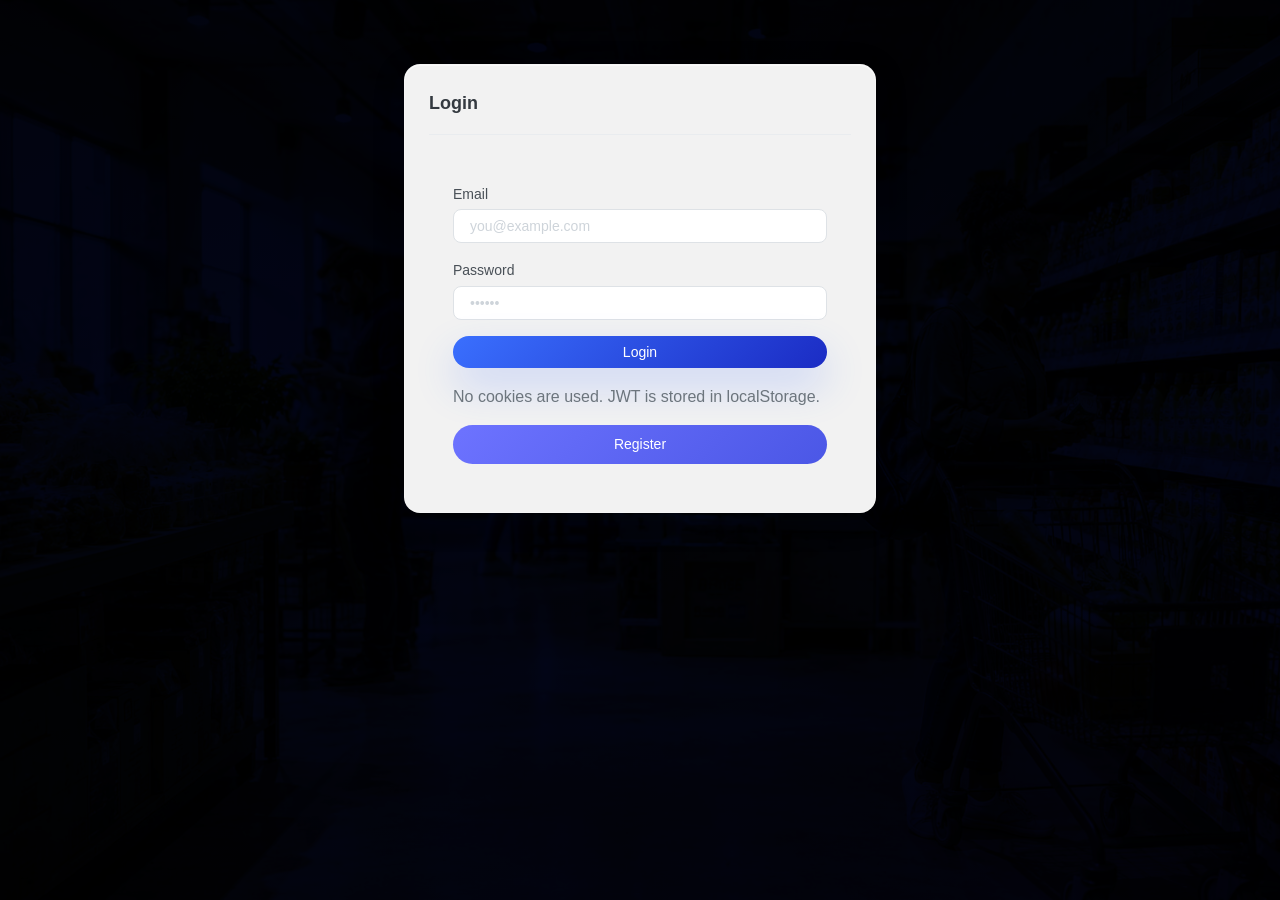
<file: frontend/login.html>
<!doctype html>
<html lang="en">
<head>
  <meta charset="UTF-8" />
  <meta name="viewport" content="width=device-width, initial-scale=1.0" />
  <title>SMART SHOP MANAGEMENT SYSTEM - Login</title>
  <link rel="stylesheet" href="/assets/css/style.css" />
</head>
<body>
  <div class="main-content" style="margin-left: 0; padding-top: 4rem; max-width: 520px; margin-right: auto; margin-left: auto;">
    <div class="card">
      <div class="card-header">
        <div class="card-title">Login</div>
      </div>
      <div class="card-body" style="padding: var(--spacing-lg);">
        <form id="loginForm" novalidate>
          <div class="form-group">
            <label class="form-label" for="email">Email</label>
            <input class="form-input" id="email" name="email" type="email" placeholder="you@example.com" required />
            <div class="form-error" id="emailError"></div>
          </div>

          <div class="form-group">
            <label class="form-label" for="password">Password</label>
            <input class="form-input" id="password" name="password" type="password" placeholder="••••••" required />
            <div class="form-error" id="passwordError"></div>
          </div>

          <button class="btn btn-primary w-100" id="btnSubmit" type="submit">Login</button>

          <p class="text-muted" style="margin-top: 1rem;">
            No cookies are used. JWT is stored in localStorage.
          </p>

          <div style="margin-top: 1rem; display:flex; gap: 0.75rem;">
            <a class="btn btn-secondary w-100" href="/register">Register</a>
          </div>
        </form>
      </div>
    </div>
  </div>

  <div class="toast-container" id="toastContainer"></div>

  <script src="/assets/js/api.js"></script>
  <script src="/assets/js/ui.js"></script>
  <script src="/assets/js/auth.js"></script>
</body>
</html>
</file>
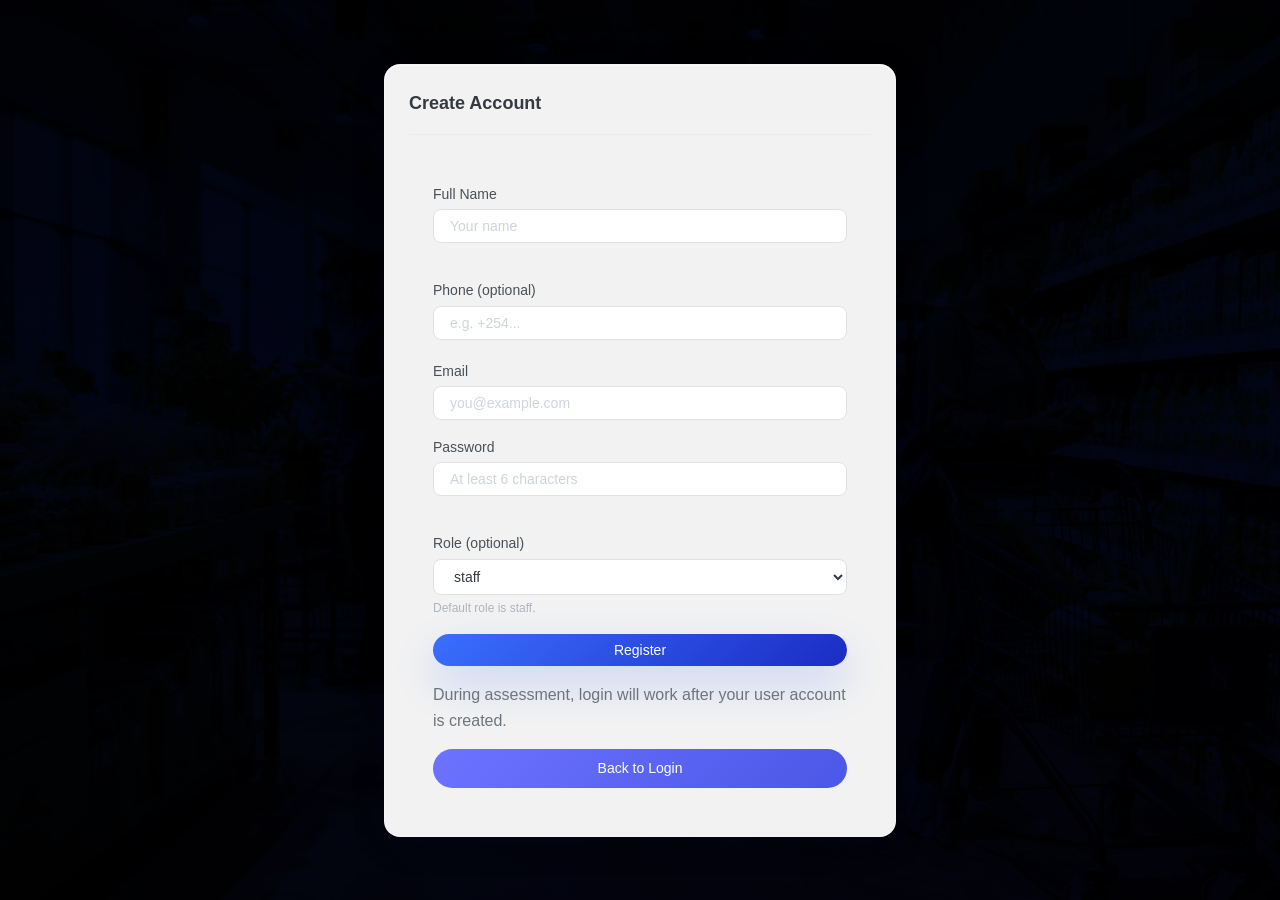
<file: frontend/register.html>
<!doctype html>
<html lang="en">
<head>
  <meta charset="UTF-8" />
  <meta name="viewport" content="width=device-width, initial-scale=1.0" />
  <title>SMART SHOP MANAGEMENT SYSTEM - Register</title>
  <link rel="stylesheet" href="/assets/css/style.css" />
</head>
<body>
  <div class="main-content" style="margin-left: 0; padding-top: 4rem; max-width: 560px; margin-right: auto; margin-left: auto;">
    <div class="card">
      <div class="card-header">
        <div class="card-title">Create Account</div>
      </div>
      <div class="card-body" style="padding: var(--spacing-lg);">
        <form id="registerForm" novalidate>
          <div class="form-row">
            <div class="form-group">
              <label class="form-label" for="name">Full Name</label>
              <input class="form-input" id="name" name="name" type="text" placeholder="Your name" required />
              <div class="form-error" id="nameError"></div>
            </div>
            <div class="form-group">
              <label class="form-label" for="phone">Phone (optional)</label>
              <input class="form-input" id="phone" name="phone" type="text" placeholder="e.g. +254..." />
              <div class="form-error" id="phoneError"></div>
            </div>
          </div>

          <div class="form-group">
            <label class="form-label" for="email">Email</label>
            <input class="form-input" id="email" name="email" type="email" placeholder="you@example.com" required />
            <div class="form-error" id="emailError"></div>
          </div>

          <div class="form-row">
            <div class="form-group">
              <label class="form-label" for="password">Password</label>
              <input class="form-input" id="password" name="password" type="password" placeholder="At least 6 characters" required />
              <div class="form-error" id="passwordError"></div>
            </div>
            <div class="form-group">
              <label class="form-label" for="role">Role (optional)</label>
              <select class="form-select" id="role" name="role">
                <option value="">staff</option>
                <option value="admin">admin</option>
                <option value="staff">staff</option>
              </select>
              <div class="form-hint">Default role is staff.</div>
            </div>
          </div>

          <button class="btn btn-primary w-100" id="btnSubmit" type="submit">Register</button>

          <p class="text-muted" style="margin-top: 1rem;">
            During assessment, login will work after your user account is created.
          </p>

          <div style="margin-top: 1rem; display:flex; gap: 0.75rem;">
            <a class="btn btn-secondary w-100" href="/login">Back to Login</a>
          </div>
        </form>
      </div>
    </div>
  </div>

  <div class="toast-container" id="toastContainer"></div>

  <script src="/assets/js/api.js"></script>
  <script src="/assets/js/ui.js"></script>
  <script src="/assets/js/auth.js"></script>
</body>
</html>
</file>
<file: assets/css/style.css>
/**
 * ===========================================
 * SMART SHOP MANAGEMENT SYSTEM
 * Main Stylesheet
 * ===========================================
 * Professional styling for the entire
 * application with responsive design and
 * dark mode support.
 */

/* ===========================================
 * CSS VARIABLES (Light Mode)
 * =========================================== */
:root {
  /* Primary Colors */
  --primary-color: #4361ee;
  --primary-hover: #3a56d4;
  --primary-light: #e8ebfd;
  --secondary-color: #3f37c9;

  /* Status Colors */
  --success-color: #2ecc71;
  --success-light: #d5f5e3;
  --warning-color: #f39c12;
  --warning-light: #fef9e7;
  --danger-color: #e74c3c;
  --danger-light: #fdedec;
  --info-color: #3498db;
  --info-light: #eaf2f8;

  /* Neutral Colors */
  --white: #ffffff;
  --gray-50: #f8f9fa;
  --gray-100: #f1f3f5;
  --gray-200: #e9ecef;
  --gray-300: #dee2e6;
  --gray-400: #ced4da;
  --gray-500: #adb5bd;
  --gray-600: #6c757d;
  --gray-700: #495057;
  --gray-800: #343a40;
  --gray-900: #212529;

  /* Typography */
  --font-family: 'Segoe UI', -apple-system, BlinkMacSystemFont, sans-serif;
  --font-size-xs: 0.75rem;
  --font-size-sm: 0.875rem;
  --font-size-base: 1rem;
  --font-size-lg: 1.125rem;
  --font-size-xl: 1.25rem;
  --font-size-2xl: 1.5rem;
  --font-size-3xl: 2rem;

  /* Spacing */
  --spacing-xs: 0.25rem;
  --spacing-sm: 0.5rem;
  --spacing-md: 1rem;
  --spacing-lg: 1.5rem;
  --spacing-xl: 2rem;
  --spacing-2xl: 3rem;

  /* Shadows */
  --shadow-sm: 0 1px 2px rgba(0, 0, 0, 0.05);
  --shadow-md: 0 4px 6px rgba(0, 0, 0, 0.07);
  --shadow-lg: 0 10px 15px rgba(0, 0, 0, 0.1);
  --shadow-xl: 0 20px 25px rgba(0, 0, 0, 0.15);

  /* Border Radius */
  --radius-sm: 0.25rem;
  --radius-md: 0.5rem;
  --radius-lg: 0.75rem;
  --radius-xl: 1rem;
  --radius-full: 9999px;

  /* Transitions */
  --transition-fast: 150ms ease;
  --transition-base: 250ms ease;
  --transition-slow: 350ms ease;

  /* Layout */
  --sidebar-width: 260px;
  --header-height: 60px;
}

/* ===========================================
 * DARK MODE VARIABLES
 * =========================================== */
[data-theme="dark"] {
  --white: #1a1a2e;
  --gray-50: #16213e;
  --gray-100: #1a1a2e;
  --gray-200: #242442;
  --gray-300: #2d2d4a;
  --gray-400: #3d3d5c;
  --gray-500: #4d4d6a;
  --gray-600: #8d99ae;
  --gray-700: #b0b4c5;
  --gray-800: #d1d5db;
  --gray-900: #edf2f4;

  --primary-light: #2d3a7a;

  --shadow-sm: 0 1px 2px rgba(0, 0, 0, 0.3);
  --shadow-md: 0 4px 6px rgba(0, 0, 0, 0.3);
  --shadow-lg: 0 10px 15px rgba(0, 0, 0, 0.3);
}

/* ===========================================
 * RESET & BASE STYLES
 * =========================================== */
*, *::before, *::after {
  box-sizing: border-box;
  margin: 0;
  padding: 0;
}

html {
  font-size: 16px;
  scroll-behavior: smooth;
}

body {
  font-family: var(--font-family);
  font-size: var(--font-size-base);
  line-height: 1.6;
  color: #f5f7fb;
  background-color: #060c1e;
  background-image:
    linear-gradient(160deg, rgba(4, 8, 22, 0.91) 0%, rgba(10, 18, 48, 0.88) 60%, rgba(20, 8, 40, 0.90) 100%),
    url('../../Shopping background.jpeg');
  background-size: cover;
  background-position: center center;
  background-attachment: fixed;
  background-blend-mode: overlay;
  -webkit-font-smoothing: antialiased;
  -moz-osx-font-smoothing: grayscale;
  min-height: 100vh;
}

a {
  color: var(--primary-color);
  text-decoration: none;
  transition: color var(--transition-fast);
}

a:hover {
  color: var(--primary-hover);
}

ul, ol {
  list-style: none;
}

img {
  max-width: 100%;
  height: auto;
  display: block;
}

button {
  font-family: inherit;
  cursor: pointer;
  border: none;
  background: none;
}

input, select, textarea {
  font-family: inherit;
  font-size: inherit;
}

/* ===========================================
 * TYPOGRAPHY
 * =========================================== */
h1, h2, h3, h4, h5, h6 {
  font-weight: 600;
  line-height: 1.3;
  color: var(--gray-900);
}

h1 { font-size: var(--font-size-3xl); }
h2 { font-size: var(--font-size-2xl); }
h3 { font-size: var(--font-size-xl); }
h4 { font-size: var(--font-size-lg); }

.text-sm { font-size: var(--font-size-sm); }
.text-xs { font-size: var(--font-size-xs); }
.text-lg { font-size: var(--font-size-lg); }

.font-medium { font-weight: 500; }
.font-semibold { font-weight: 600; }
.font-bold { font-weight: 700; }

.text-center { text-align: center; }
.text-right { text-align: right; }

.text-muted { color: var(--gray-600); }
.text-primary { color: var(--primary-color); }
.text-success { color: var(--success-color); }
.text-warning { color: var(--warning-color); }
.text-danger { color: var(--danger-color); }

/* ===========================================
 * LAYOUT
 * =========================================== */
.app-container {
  display: flex;
  min-height: 100vh;
}

.main-content {
  flex: 1;
  margin-left: var(--sidebar-width);
  padding: var(--spacing-lg);
  padding-top: calc(var(--header-height) + var(--spacing-lg));
  min-height: 100vh;
  transition: margin-left var(--transition-base);
}

/* ===========================================
 * HEADER
 * =========================================== */
.app-header {
  position: fixed;
  top: 0;
  left: var(--sidebar-width);
  right: 0;
  height: var(--header-height);
  background: rgba(6, 10, 28, 0.92);
  border-bottom: 1px solid rgba(255,255,255,0.07);
  display: flex;
  align-items: center;
  justify-content: space-between;
  padding: 0 var(--spacing-lg);
  z-index: 100;
  transition: left var(--transition-base);
  backdrop-filter: blur(24px);
  box-shadow: 0 4px 24px rgba(0, 0, 0, 0.3);
}

.header-left {
  display: flex;
  align-items: center;
  gap: var(--spacing-md);
}

.menu-toggle {
  display: none;
  padding: var(--spacing-sm);
  font-size: var(--font-size-xl);
  color: #f2f5fb;
}

.page-title {
  font-size: var(--font-size-lg);
  font-weight: 600;
  color: #ffffff;
}

.header-right {
  display: flex;
  align-items: center;
  gap: var(--spacing-md);
}

.header-btn {
  width: 40px;
  height: 40px;
  border-radius: var(--radius-full);
  display: flex;
  align-items: center;
  justify-content: center;
  color: #e7eaf3;
  transition: all var(--transition-fast);
}

.header-btn:hover {
  background: var(--gray-100);
  color: var(--primary-color);
}

.user-menu {
  display: flex;
  align-items: center;
  gap: var(--spacing-sm);
  padding: var(--spacing-sm) var(--spacing-md);
  border-radius: var(--radius-full);
  cursor: pointer;
  transition: background var(--transition-fast);
}

.user-menu:hover {
  background: rgba(255,255,255,0.12);
}

.user-avatar {
  width: 36px;
  height: 36px;
  border-radius: var(--radius-full);
  background: var(--primary-color);
  color: var(--white);
  display: flex;
  align-items: center;
  justify-content: center;
  font-weight: 600;
  font-size: var(--font-size-sm);
}

.user-info {
  text-align: left;
}

.user-name {
  font-weight: 600;
  font-size: var(--font-size-sm);
  color: #ffffff;
}

.user-role {
  font-size: var(--font-size-xs);
  color: rgba(255,255,255,0.72);
  text-transform: capitalize;
}

/* ===========================================
 * SIDEBAR
 * =========================================== */
.sidebar {
  position: fixed;
  left: 0;
  top: 0;
  width: var(--sidebar-width);
  height: 100vh;
  background: linear-gradient(180deg, rgba(3, 8, 24, 0.99) 0%, rgba(8, 14, 42, 0.99) 50%, rgba(14, 6, 32, 0.99) 100%);
  border-right: 1px solid rgba(255,255,255,0.07);
  z-index: 200;
  display: flex;
  flex-direction: column;
  transition: transform var(--transition-base), box-shadow var(--transition-base);
  box-shadow: 4px 0 40px rgba(0, 0, 0, 0.5);
}

.sidebar-header {
  padding: var(--spacing-lg) var(--spacing-md);
  border-bottom: 1px solid rgba(255,255,255,0.07);
  display: flex;
  flex-direction: column;
  align-items: center;
  gap: var(--spacing-sm);
  background: rgba(255,255,255,0.02);
}

.logo-img-wrap {
  width: 80px;
  height: 80px;
  border-radius: 20px;
  overflow: hidden;
  display: flex;
  align-items: center;
  justify-content: center;
  background: rgba(255,255,255,0.06);
  box-shadow: 0 8px 32px rgba(58, 98, 255, 0.25), 0 0 0 1px rgba(255,255,255,0.08);
  transition: transform var(--transition-base), box-shadow var(--transition-base);
}

.logo-img-wrap:hover {
  transform: scale(1.05);
  box-shadow: 0 12px 40px rgba(58, 98, 255, 0.4);
}

.logo-img-wrap img {
  width: 100%;
  height: 100%;
  object-fit: contain;
  padding: 6px;
}

.logo-icon {
  width: 44px;
  height: 44px;
  background: linear-gradient(135deg, #3a6ffe, #5b3ff5);
  border-radius: 16px;
  display: flex;
  align-items: center;
  justify-content: center;
  color: var(--white);
  font-size: var(--font-size-xl);
  font-weight: 700;
  box-shadow: 0 18px 36px rgba(58, 98, 255, 0.28);
}

.logo-text {
  font-size: var(--font-size-base);
  font-weight: 700;
  color: #ffffff;
  text-align: center;
  letter-spacing: 0.04em;
  text-transform: uppercase;
}

.logo-text span {
  color: #7eb3ff;
  display: block;
  font-size: var(--font-size-xs);
  font-weight: 400;
  letter-spacing: 0.12em;
  opacity: 0.85;
  text-transform: uppercase;
}

.sidebar-nav {
  flex: 1;
  padding: var(--spacing-md);
  overflow-y: auto;
}

.nav-section {
  margin-bottom: var(--spacing-lg);
}

.nav-section-title {
  font-size: var(--font-size-xs);
  font-weight: 600;
  color: rgba(255,255,255,0.68);
  text-transform: uppercase;
  letter-spacing: 0.05em;
  padding: var(--spacing-sm) var(--spacing-md);
  margin-bottom: var(--spacing-sm);
}

.nav-item {
  display: flex;
  align-items: center;
  gap: var(--spacing-md);
  padding: var(--spacing-md);
  border-radius: var(--radius-md);
  color: rgba(255,255,255,0.94);
  transition: all var(--transition-fast);
  margin-bottom: var(--spacing-xs);
}

.nav-item:hover {
  background: rgba(255,255,255,0.08);
  color: #ffffff;
}

.nav-item.active {
  background: linear-gradient(90deg, rgba(58, 111, 254, 0.28), rgba(91, 63, 245, 0.14));
  color: #ffffff;
  font-weight: 600;
  border-left: 3px solid #5b8fff;
  padding-left: calc(var(--spacing-md) - 3px);
}

.nav-icon {
  width: 20px;
  height: 20px;
  display: flex;
  align-items: center;
  justify-content: center;
  font-size: var(--font-size-lg);
}

.nav-badge {
  margin-left: auto;
  background: var(--danger-color);
  color: var(--white);
  font-size: var(--font-size-xs);
  padding: 2px 8px;
  border-radius: var(--radius-full);
  font-weight: 600;
}

.sidebar-footer {
  padding: var(--spacing-md);
  border-top: 1px solid rgba(255,255,255,0.08);
}

/* ===========================================
 * CARDS
 * =========================================== */
.card {
  background: rgba(255,255,255,0.95);
  border-radius: var(--radius-xl);
  box-shadow: 0 8px 32px rgba(5, 10, 25, 0.18), 0 1px 0 rgba(255,255,255,0.6) inset;
  padding: var(--spacing-lg);
  border: 1px solid rgba(255,255,255,0.22);
  backdrop-filter: blur(20px);
  animation: floatCard 0.6s ease both;
}

.card-header {
  display: flex;
  align-items: center;
  justify-content: space-between;
  margin-bottom: var(--spacing-lg);
  padding-bottom: var(--spacing-md);
  border-bottom: 1px solid var(--gray-200);
}

.card-title {
  font-size: var(--font-size-lg);
  font-weight: 600;
  color: var(--gray-800);
}

.card-body {
  padding: 0;
}

/* Stat Cards */
.stat-card {
  display: flex;
  align-items: flex-start;
  gap: var(--spacing-md);
}

.stat-icon {
  width: 48px;
  height: 48px;
  border-radius: var(--radius-lg);
  display: flex;
  align-items: center;
  justify-content: center;
  font-size: var(--font-size-xl);
  flex-shrink: 0;
}

.stat-icon.primary {
  background: var(--primary-light);
  color: var(--primary-color);
}

.stat-icon.success {
  background: var(--success-light);
  color: var(--success-color);
}

.stat-icon.warning {
  background: var(--warning-light);
  color: var(--warning-color);
}

.stat-icon.danger {
  background: var(--danger-light);
  color: var(--danger-color);
}

.stat-icon.info {
  background: var(--info-light);
  color: var(--info-color);
}

.stat-content {
  flex: 1;
}

.stat-label {
  font-size: var(--font-size-sm);
  color: var(--gray-500);
  margin-bottom: var(--spacing-xs);
}

.stat-value {
  font-size: var(--font-size-2xl);
  font-weight: 800;
  color: var(--gray-900);
  background: linear-gradient(135deg, #1a237e, #3a6ffe);
  -webkit-background-clip: text;
  -webkit-text-fill-color: transparent;
  background-clip: text;
}

.stat-change {
  font-size: var(--font-size-sm);
  margin-top: var(--spacing-xs);
  display: flex;
  align-items: center;
  gap: var(--spacing-xs);
}

.stat-change.positive {
  color: var(--success-color);
}

.stat-change.negative {
  color: var(--danger-color);
}

/* ===========================================
 * BUTTONS
 * =========================================== */
.btn {
  display: inline-flex;
  align-items: center;
  justify-content: center;
  gap: var(--spacing-sm);
  padding: var(--spacing-sm) var(--spacing-md);
  font-size: var(--font-size-sm);
  font-weight: 500;
  border-radius: var(--radius-md);
  transition: all var(--transition-fast);
  cursor: pointer;
  border: none;
  white-space: nowrap;
}

.btn-sm {
  padding: var(--spacing-xs) var(--spacing-sm);
  font-size: var(--font-size-xs);
}

.btn-lg {
  padding: var(--spacing-md) var(--spacing-xl);
  font-size: var(--font-size-base);
}

.btn-primary {
  background: var(--primary-color);
  color: var(--white);
}

.btn-primary:hover {
  background: var(--primary-hover);
}

.btn-secondary {
  background: var(--gray-200);
  color: var(--gray-700);
}

.btn-secondary:hover {
  background: var(--gray-300);
}

.btn-success {
  background: var(--success-color);
  color: var(--white);
}

.btn-success:hover {
  background: #27ae60;
}

.btn-danger {
  background: var(--danger-color);
  color: var(--white);
}

.btn-danger:hover {
  background: #c0392b;
}

.btn-outline {
  background: transparent;
  border: 1px solid var(--gray-300);
  color: var(--gray-700);
}

.btn-outline:hover {
  background: var(--gray-50);
  border-color: var(--gray-400);
}

.btn-icon {
  width: 36px;
  height: 36px;
  padding: 0;
}

.btn:disabled {
  opacity: 0.6;
  cursor: not-allowed;
}

/* ===========================================
 * FORMS
 * =========================================== */
.form-group {
  margin-bottom: var(--spacing-md);
}

.form-label {
  display: block;
  font-size: var(--font-size-sm);
  font-weight: 500;
  color: var(--gray-700);
  margin-bottom: var(--spacing-xs);
}

.form-input,
.form-select,
.form-textarea {
  width: 100%;
  padding: var(--spacing-sm) var(--spacing-md);
  font-size: var(--font-size-sm);
  border: 1px solid var(--gray-300);
  border-radius: var(--radius-md);
  background: var(--white);
  color: var(--gray-800);
  transition: all var(--transition-fast);
}

.form-input:focus,
.form-select:focus,
.form-textarea:focus {
  outline: none;
  border-color: var(--primary-color);
  box-shadow: 0 0 0 3px var(--primary-light);
}

.form-input::placeholder {
  color: var(--gray-400);
}

.form-input.error {
  border-color: var(--danger-color);
}

.form-error {
  font-size: var(--font-size-xs);
  color: var(--danger-color);
  margin-top: var(--spacing-xs);
}

.form-hint {
  font-size: var(--font-size-xs);
  color: var(--gray-500);
  margin-top: var(--spacing-xs);
}

.form-row {
  display: grid;
  grid-template-columns: repeat(auto-fit, minmax(200px, 1fr));
  gap: var(--spacing-md);
}

.category-chips {
  display: flex;
  flex-wrap: wrap;
  gap: 0.5rem;
  margin-top: var(--spacing-md);
  padding: 0 var(--spacing-md);
}

.category-chip {
  border: none;
  background: rgba(255,255,255,0.12);
  color: #ffffff;
  padding: 0.6rem 1rem;
  border-radius: 999px;
  cursor: pointer;
  transition: transform var(--transition-fast), background var(--transition-fast), box-shadow var(--transition-fast);
  font-size: var(--font-size-xs);
  letter-spacing: 0.02em;
}

.category-chip:hover {
  transform: translateY(-1px);
  background: rgba(255,255,255,0.18);
}

.category-chip.active {
  background: linear-gradient(135deg, #3a6ffe, #5c3ef7);
  box-shadow: 0 16px 30px rgba(58, 98, 255, 0.22);
  color: #ffffff;
}

textarea.form-textarea {
  min-height: 100px;
  resize: vertical;
}

/* Checkbox & Radio */
.form-check {
  display: flex;
  align-items: center;
  gap: var(--spacing-sm);
  cursor: pointer;
}

.form-check-input {
  width: 18px;
  height: 18px;
  accent-color: var(--primary-color);
}

.form-check-label {
  font-size: var(--font-size-sm);
  color: var(--gray-700);
}

/* ===========================================
 * TABLES
 * =========================================== */
.table-container {
  overflow-x: auto;
  border-radius: var(--radius-md);
  border: 1px solid var(--gray-200);
}

.table {
  width: 100%;
  border-collapse: collapse;
  font-size: var(--font-size-sm);
}

.table th,
.table td {
  padding: var(--spacing-md);
  text-align: left;
  border-bottom: 1px solid var(--gray-200);
}

.table th {
  background: var(--gray-50);
  font-weight: 600;
  color: var(--gray-700);
  white-space: nowrap;
}

.table tbody tr:hover {
  background: var(--gray-50);
}

/* Product image 3D card styles */
.product-image-wrap {
  width: 60px;
  height: 60px;
  display: inline-block;
  border-radius: 14px;
  overflow: hidden;
  perspective: 1200px;
  box-shadow: 0 4px 12px rgba(0,0,0,0.12);
  border: 2px solid rgba(255,255,255,0.8);
  background: linear-gradient(135deg, #f8f9ff, #eef2ff);
}

.product-image {
  width: 100%;
  height: 100%;
  object-fit: cover;
  display: block;
  transform-style: preserve-3d;
  transition: transform 400ms cubic-bezier(.2,.9,.3,1), box-shadow 300ms ease;
  will-change: transform;
}

.product-image-wrap:hover .product-image {
  transform: rotateY(8deg) rotateX(-4deg) translateZ(20px) scale(1.06);
  box-shadow: 0 20px 40px rgba(2,6,23,0.2);
}

.product-image.glow {
  box-shadow: 0 0 0 3px rgba(67,97,238,0.3), 0 12px 30px rgba(67,97,238,0.2);
}

/* Product card grid for featured display */
.product-showcase {
  display: grid;
  grid-template-columns: repeat(auto-fill, minmax(160px, 1fr));
  gap: var(--spacing-md);
  margin-top: var(--spacing-md);
}

.product-card {
  background: rgba(255,255,255,0.97);
  border-radius: var(--radius-lg);
  overflow: hidden;
  box-shadow: 0 4px 16px rgba(0,0,0,0.08);
  border: 1px solid rgba(255,255,255,0.6);
  transition: transform var(--transition-base), box-shadow var(--transition-base);
  cursor: pointer;
}

.product-card:hover {
  transform: translateY(-6px) scale(1.02);
  box-shadow: 0 16px 40px rgba(58,111,254,0.18);
}

.product-card-img {
  width: 100%;
  height: 120px;
  object-fit: cover;
  display: block;
  background: linear-gradient(135deg, #f0f4ff, #e8eeff);
}

.product-card-body {
  padding: 0.6rem 0.75rem;
}

.product-card-name {
  font-size: var(--font-size-xs);
  font-weight: 600;
  color: var(--gray-800);
  white-space: nowrap;
  overflow: hidden;
  text-overflow: ellipsis;
}

.product-card-price {
  font-size: var(--font-size-xs);
  color: var(--primary-color);
  font-weight: 700;
  margin-top: 2px;
}

.btn {
  border-radius: 999px;
  transition: transform var(--transition-fast), box-shadow var(--transition-fast), background var(--transition-fast);
}

.btn:hover {
  transform: translateY(-1px);
  box-shadow: 0 18px 35px rgba(67, 97, 238, 0.18);
}

.btn-primary {
  background: linear-gradient(135deg, #3a6ffe, #1b2cc4);
  color: white;
  box-shadow: 0 18px 40px rgba(58, 110, 255, 0.22);
}

.btn-secondary {
  background: linear-gradient(135deg, #6d73ff, #4b57e6);
  color: white;
}

.btn-outline {
  border: 1px solid rgba(67,97,238,0.3);
  color: #1e3a8a;
  background: rgba(255,255,255,0.85);
}

.btn-outline:hover {
  background: rgba(255,255,255,0.98);
  border-color: var(--primary-color);
  color: var(--primary-color);
}

.table-container {
  background: rgba(255,255,255,0.97);
  border-radius: var(--radius-lg);
  overflow: hidden;
  border: 1px solid rgba(67,97,238,0.1);
}

.table th {
  background: linear-gradient(90deg, rgba(240,244,255,0.98), rgba(235,240,255,0.98));
  color: #1e3a8a;
  font-size: var(--font-size-xs);
  text-transform: uppercase;
  letter-spacing: 0.06em;
}

.table tbody tr {
  transition: background var(--transition-fast), transform var(--transition-fast);
}

.table tbody tr:hover {
  background: rgba(67, 97, 238, 0.05);
}

@keyframes floatCard {
  from {
    transform: translateY(24px);
    opacity: 0;
  }
  to {
    transform: translateY(0);
    opacity: 1;
  }
}

/* Staggered card animation */
.card:nth-child(1) { animation-delay: 0ms; }
.card:nth-child(2) { animation-delay: 80ms; }
.card:nth-child(3) { animation-delay: 160ms; }
.card:nth-child(4) { animation-delay: 240ms; }

/* Glowing accent line on active nav */
.nav-item.active::after {
  content: '';
  position: absolute;
  right: 0;
  top: 50%;
  transform: translateY(-50%);
  width: 3px;
  height: 60%;
  background: linear-gradient(180deg, #5b8fff, #a78bfa);
  border-radius: 3px 0 0 3px;
}

.nav-item {
  position: relative;
}

/* Subtle hover effect for table rows */
.table tbody tr:hover .product-image-wrap {
  transform: translateY(-4px);
}

.table tbody tr:last-child td {
  border-bottom: none;
}

/* ===========================================
 * BADGES
 * =========================================== */
.badge {
  display: inline-flex;
  align-items: center;
  padding: var(--spacing-xs) var(--spacing-sm);
  font-size: var(--font-size-xs);
  font-weight: 500;
  border-radius: var(--radius-full);
  white-space: nowrap;
}

.badge-primary {
  background: var(--primary-light);
  color: var(--primary-color);
}

.badge-success {
  background: var(--success-light);
  color: var(--success-color);
}

.badge-warning {
  background: var(--warning-light);
  color: var(--warning-color);
}

.badge-danger {
  background: var(--danger-light);
  color: var(--danger-color);
}

.badge-secondary {
  background: var(--gray-200);
  color: var(--gray-600);
}

/* ===========================================
 * MODALS
 * =========================================== */
.modal-overlay {
  position: fixed;
  top: 0;
  left: 0;
  right: 0;
  bottom: 0;
  background: rgba(0, 0, 0, 0.5);
  display: flex;
  align-items: center;
  justify-content: center;
  z-index: 1000;
  opacity: 0;
  visibility: hidden;
  transition: all var(--transition-base);
}

.modal-overlay.active {
  opacity: 1;
  visibility: visible;
}

.modal {
  background: var(--white);
  border-radius: var(--radius-xl);
  width: 90%;
  max-width: 500px;
  max-height: 90vh;
  overflow-y: auto;
  transform: scale(0.9);
  transition: transform var(--transition-base);
}

.modal-overlay.active .modal {
  transform: scale(1);
}

.modal-header {
  display: flex;
  align-items: center;
  justify-content: space-between;
  padding: var(--spacing-lg);
  border-bottom: 1px solid var(--gray-200);
}

.modal-title {
  font-size: var(--font-size-lg);
  font-weight: 600;
}

.modal-close {
  width: 32px;
  height: 32px;
  display: flex;
  align-items: center;
  justify-content: center;
  border-radius: var(--radius-full);
  color: var(--gray-500);
  font-size: var(--font-size-xl);
  transition: all var(--transition-fast);
}

.modal-close:hover {
  background: var(--gray-100);
  color: var(--gray-700);
}

.modal-body {
  padding: var(--spacing-lg);
}

.modal-footer {
  display: flex;
  align-items: center;
  justify-content: flex-end;
  gap: var(--spacing-sm);
  padding: var(--spacing-lg);
  border-top: 1px solid var(--gray-200);
}

/* ===========================================
 * TOAST NOTIFICATIONS
 * =========================================== */
.toast-container {
  position: fixed;
  top: var(--spacing-lg);
  right: var(--spacing-lg);
  z-index: 2000;
  display: flex;
  flex-direction: column;
  gap: var(--spacing-sm);
}

.toast {
  background: var(--white);
  border-radius: var(--radius-md);
  box-shadow: var(--shadow-lg);
  padding: var(--spacing-md) var(--spacing-lg);
  display: flex;
  align-items: center;
  gap: var(--spacing-md);
  min-width: 300px;
  max-width: 400px;
  animation: slideIn 0.3s ease;
  border-left: 4px solid var(--gray-400);
}

.toast.success {
  border-left-color: var(--success-color);
}

.toast.error {
  border-left-color: var(--danger-color);
}

.toast.warning {
  border-left-color: var(--warning-color);
}

.toast.info {
  border-left-color: var(--info-color);
}

.toast-icon {
  font-size: var(--font-size-lg);
}

.toast-content {
  flex: 1;
}

.toast-title {
  font-weight: 600;
  font-size: var(--font-size-sm);
  margin-bottom: var(--spacing-xs);
}

.toast-message {
  font-size: var(--font-size-sm);
  color: var(--gray-600);
}

.toast-close {
  color: var(--gray-400);
  font-size: var(--font-size-lg);
  padding: var(--spacing-xs);
}

.toast-close:hover {
  color: var(--gray-600);
}

@keyframes slideIn {
  from {
    transform: translateX(100%);
    opacity: 0;
  }
  to {
    transform: translateX(0);
    opacity: 1;
  }
}

/* ===========================================
 * LOADING STATES
 * =========================================== */
.loading-spinner {
  width: 40px;
  height: 40px;
  border: 3px solid var(--gray-200);
  border-top-color: var(--primary-color);
  border-radius: 50%;
  animation: spin 0.8s linear infinite;
}

.loading-overlay {
  position: fixed;
  top: 0;
  left: 0;
  right: 0;
  bottom: 0;
  background: rgba(255, 255, 255, 0.8);
  display: flex;
  align-items: center;
  justify-content: center;
  z-index: 3000;
}

@keyframes spin {
  to {
    transform: rotate(360deg);
  }
}

.skeleton {
  background: linear-gradient(90deg, var(--gray-200) 25%, var(--gray-100) 50%, var(--gray-200) 75%);
  background-size: 200% 100%;
  animation: shimmer 1.5s infinite;
  border-radius: var(--radius-sm);
}

@keyframes shimmer {
  0% {
    background-position: 200% 0;
  }
  100% {
    background-position: -200% 0;
  }
}

/* ===========================================
 * PAGINATION
 * =========================================== */
.pagination {
  display: flex;
  align-items: center;
  justify-content: center;
  gap: var(--spacing-xs);
  margin-top: var(--spacing-lg);
}

.pagination-btn {
  width: 36px;
  height: 36px;
  display: flex;
  align-items: center;
  justify-content: center;
  border-radius: var(--radius-md);
  font-size: var(--font-size-sm);
  color: var(--gray-600);
  transition: all var(--transition-fast);
}

.pagination-btn:hover {
  background: var(--gray-100);
  color: var(--primary-color);
}

.pagination-btn.active {
  background: var(--primary-color);
  color: var(--white);
}

.pagination-btn:disabled {
  opacity: 0.5;
  cursor: not-allowed;
}

/* ===========================================
 * SEARCH BAR
 * =========================================== */
.search-box {
  position: relative;
  max-width: 300px;
}

.search-input {
  width: 100%;
  padding: var(--spacing-sm) var(--spacing-md);
  padding-left: 40px;
  font-size: var(--font-size-sm);
  border: 1px solid var(--gray-300);
  border-radius: var(--radius-md);
  background: var(--white);
}

.search-input:focus {
  outline: none;
  border-color: var(--primary-color);
}

.search-icon {
  position: absolute;
  left: 12px;
  top: 50%;
  transform: translateY(-50%);
  color: var(--gray-400);
}

/* ===========================================
 * EMPTY STATE
 * =========================================== */
.empty-state {
  text-align: center;
  padding: var(--spacing-2xl);
}

.empty-icon {
  font-size: 4rem;
  margin-bottom: var(--spacing-md);
  opacity: 0.5;
}

.empty-title {
  font-size: var(--font-size-lg);
  font-weight: 600;
  color: var(--gray-700);
  margin-bottom: var(--spacing-sm);
}

.empty-text {
  color: var(--gray-500);
  margin-bottom: var(--spacing-lg);
}

/* ===========================================
 * CHARTS CONTAINER
 * =========================================== */
.chart-container {
  position: relative;
  height: 300px;
  padding: var(--spacing-md);
}

/* ===========================================
 * RESPONSIVE STYLES
 * =========================================== */
@media (max-width: 1024px) {
  .sidebar {
    transform: translateX(-100%);
  }

  .sidebar.open {
    transform: translateX(0);
  }

  .main-content {
    margin-left: 0;
  }

  .app-header {
    left: 0;
  }

  .menu-toggle {
    display: flex;
  }
}

@media (max-width: 768px) {
  :root {
    --sidebar-width: 100%;
  }

  .main-content {
    padding: var(--spacing-md);
    padding-top: calc(var(--header-height) + var(--spacing-md));
  }

  .header-right {
    gap: var(--spacing-sm);
  }

  .user-info {
    display: none;
  }

  .stat-card {
    flex-direction: column;
    text-align: center;
  }

  .form-row {
    grid-template-columns: 1fr;
  }

  .modal {
    width: 95%;
    margin: var(--spacing-md);
  }
}

/* ===========================================
 * UTILITY CLASSES
 * =========================================== */
.d-none { display: none !important; }
.d-flex { display: flex; }
.d-block { display: block; }

.flex-wrap { flex-wrap: wrap; }
.flex-nowrap { flex-wrap: nowrap; }

.align-center { align-items: center; }
.justify-center { justify-content: center; }
.justify-between { justify-content: space-between; }
.justify-end { justify-content: flex-end; }

.gap-sm { gap: var(--spacing-sm); }
.gap-md { gap: var(--spacing-md); }
.gap-lg { gap: var(--spacing-lg); }

.w-100 { width: 100%; }
.h-100 { height: 100%; }

.mt-sm { margin-top: var(--spacing-sm); }
.mt-md { margin-top: var(--spacing-md); }
.mt-lg { margin-top: var(--spacing-lg); }

.mb-sm { margin-bottom: var(--spacing-sm); }
.mb-md { margin-bottom: var(--spacing-md); }
.mb-lg { margin-bottom: var(--spacing-lg); }

.p-sm { padding: var(--spacing-sm); }
.p-md { padding: var(--spacing-md); }
.p-lg { padding: var(--spacing-lg); }

.rounded { border-radius: var(--radius-md); }
.rounded-lg { border-radius: var(--radius-lg); }
.rounded-full { border-radius: var(--radius-full); }

.overflow-hidden { overflow: hidden; }
.overflow-auto { overflow: auto; }

.cursor-pointer { cursor: pointer; }

/* Grid System */
.grid {
  display: grid;
  gap: var(--spacing-lg);
}

.grid-2 { grid-template-columns: repeat(2, 1fr); }
.grid-3 { grid-template-columns: repeat(3, 1fr); }
.grid-4 { grid-template-columns: repeat(4, 1fr); }

@media (max-width: 768px) {
  .grid-2, .grid-3, .grid-4 {
    grid-template-columns: 1fr;
  }
}

/* Scrollbar Styling */
::-webkit-scrollbar {
  width: 6px;
  height: 6px;
}

::-webkit-scrollbar-track {
  background: rgba(255,255,255,0.04);
}

::-webkit-scrollbar-thumb {
  background: rgba(91,143,255,0.35);
  border-radius: var(--radius-full);
}

::-webkit-scrollbar-thumb:hover {
  background: rgba(91,143,255,0.6);
}

/* Login page hero */
.login-hero {
  min-height: 100vh;
  display: flex;
  align-items: center;
  justify-content: center;
  padding: var(--spacing-lg);
}

.login-card {
  width: 100%;
  max-width: 440px;
  background: rgba(255,255,255,0.97);
  border-radius: 24px;
  box-shadow: 0 32px 80px rgba(0,0,0,0.35), 0 0 0 1px rgba(255,255,255,0.15);
  overflow: hidden;
  animation: floatCard 0.7s ease both;
}

.login-card-top {
  background: linear-gradient(135deg, #0a1628 0%, #1a2a5e 50%, #0d1535 100%);
  padding: 2.5rem 2rem 2rem;
  display: flex;
  flex-direction: column;
  align-items: center;
  gap: 1rem;
  position: relative;
  overflow: hidden;
}

.login-card-top::before {
  content: '';
  position: absolute;
  top: -60px;
  right: -60px;
  width: 200px;
  height: 200px;
  background: radial-gradient(circle, rgba(58,111,254,0.25) 0%, transparent 70%);
  pointer-events: none;
}

.login-logo {
  width: 90px;
  height: 90px;
  border-radius: 22px;
  object-fit: contain;
  background: rgba(255,255,255,0.08);
  padding: 8px;
  box-shadow: 0 8px 32px rgba(58,111,254,0.3), 0 0 0 1px rgba(255,255,255,0.1);
}

.login-title {
  font-size: 1.4rem;
  font-weight: 800;
  color: #ffffff;
  text-align: center;
  letter-spacing: 0.02em;
}

.login-subtitle {
  font-size: var(--font-size-sm);
  color: rgba(255,255,255,0.6);
  text-align: center;
  margin-top: -0.5rem;
}

.login-card-body {
  padding: 2rem;
}

/* Dashboard stat cards enhanced */
.stat-card-enhanced {
  display: flex;
  align-items: center;
  gap: 1rem;
  padding: 0.25rem 0;
}

.stat-icon-lg {
  width: 56px;
  height: 56px;
  border-radius: 16px;
  display: flex;
  align-items: center;
  justify-content: center;
  font-size: 1.5rem;
  flex-shrink: 0;
}

.stat-icon-lg.blue { background: linear-gradient(135deg, #dbeafe, #bfdbfe); }
.stat-icon-lg.green { background: linear-gradient(135deg, #d1fae5, #a7f3d0); }
.stat-icon-lg.amber { background: linear-gradient(135deg, #fef3c7, #fde68a); }
.stat-icon-lg.purple { background: linear-gradient(135deg, #ede9fe, #ddd6fe); }

/* Badge enhancements */
.badge {
  font-weight: 600;
  letter-spacing: 0.02em;
}

.badge-success {
  background: linear-gradient(135deg, #d1fae5, #a7f3d0);
  color: #065f46;
}

.badge-warning {
  background: linear-gradient(135deg, #fef3c7, #fde68a);
  color: #92400e;
}

.badge-danger {
  background: linear-gradient(135deg, #fee2e2, #fecaca);
  color: #991b1b;
}

/* Page header accent */
.page-title {
  font-size: var(--font-size-lg);
  font-weight: 700;
  color: #ffffff;
  letter-spacing: 0.01em;
}

/* Sidebar footer logout button */
.sidebar-footer .btn-outline {
  border-color: rgba(255,255,255,0.2);
  color: rgba(255,255,255,0.8);
  background: rgba(255,255,255,0.06);
}

.sidebar-footer .btn-outline:hover {
  background: rgba(239,68,68,0.15);
  border-color: rgba(239,68,68,0.4);
  color: #fca5a5;
}
</file>
